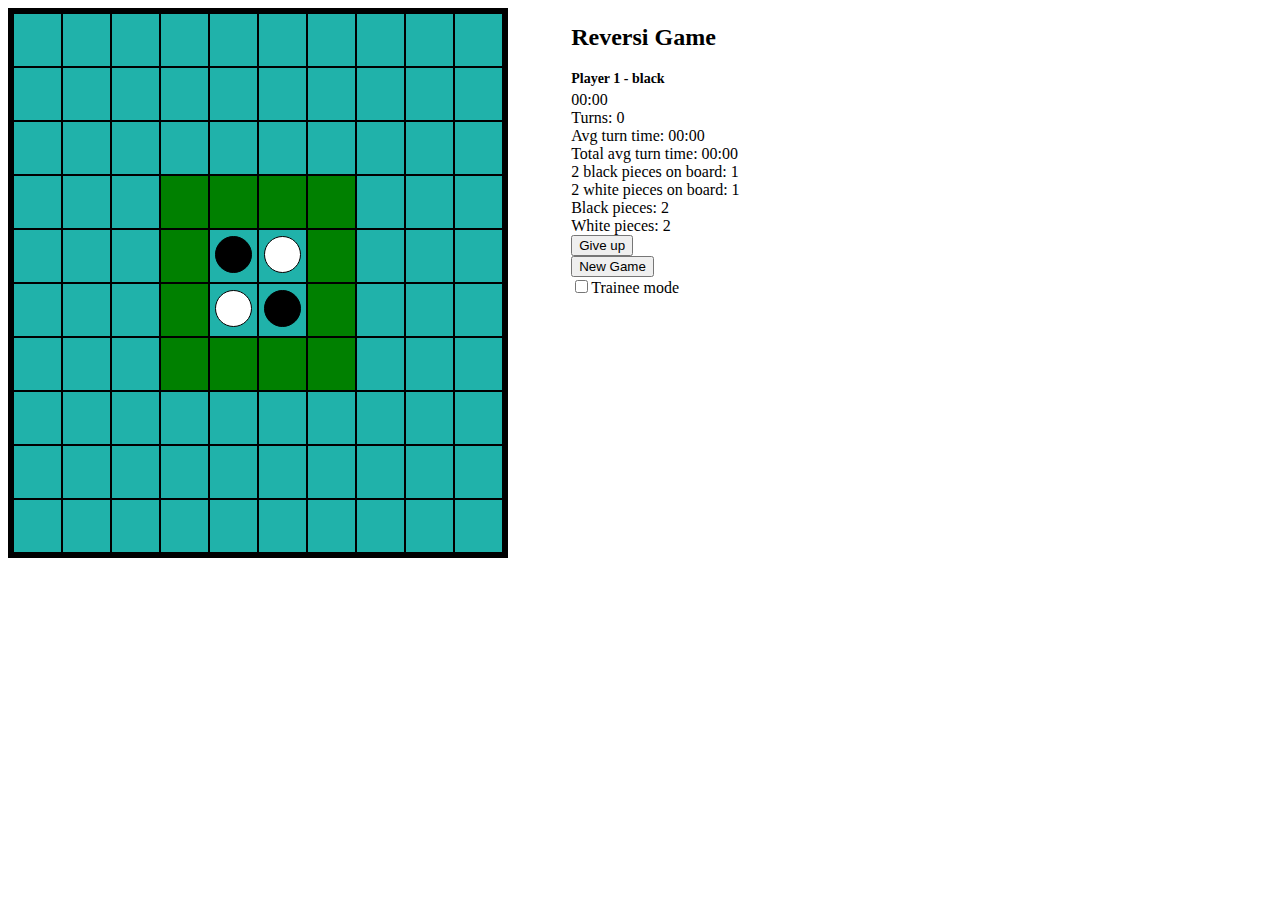
<file: index.html>
<!DOCTYPE html>
<html>
    <head>
        <title>Reversi Game</title>
        <link rel="stylesheet" type="text/css" href="src/BoardStyle.css">
    </head> 
    <body>
        <div class = "endGame">
            <div id = "winnerMessage"><span></span></div>
        </div>
        <div class = "statisticInfo">
            <h1 class = "title">Reversi Game</h1>
            <h2 class = "nowPlayingLabel"></h2>
            <div class = "timer"><label id="minutes">00</label>:<label id="seconds">00</label></div>
            <div id="turnsCounter">Turns: <span></span></div>
            <div id = "averageTurnTime">Avg turn time: <span id="avgMinutes">00</span>:<span id="avgSeconds">00</span></div>
            <div id = "totalAverageTurnTime">Total avg turn time: <span id="totalAvgMinutes">00</span>:<span id="totalAvgSeconds">00</span></div>
            <div id="justTwoBlack">2 black pieces on board: <span></span></div>
            <div id="justTwoWhite">2 white pieces on board: <span></span></div> 
            <div id="BlackPieces">Black pieces: <span></span></div>
            <div id="WhitePieces">White pieces: <span></span></div>

            <button type ="button" id ="endGameButton">Give up</button>  
            <button type = "button" id = "newGameButton">New Game</button>
            <div><input id="traineeRadioCheckBox" type="checkbox" name="traineeModeEnabled">Trainee mode<br></div>
        </div>
       <table class="board">
           <!--1/10-->
           <tr>
            <td class="cell" id="0"><span class = "piece"></span><span class = "AffectedCellsNum"></span></td>
            <td class="cell" id="1"><span class = "piece"></span><span class = "AffectedCellsNum"></span></td>
            <td class="cell" id="2"><span class = "piece"></span><span class = "AffectedCellsNum"></span></td>
            <td class="cell" id="3"><span class = "piece"></span><span class = "AffectedCellsNum"></span></td>
            <td class="cell" id="4"><span class = "piece"></span><span class = "AffectedCellsNum"></span></td>
            <td class="cell" id="5"><span class = "piece"></span><span class = "AffectedCellsNum"></span></td>
            <td class="cell" id="6"><span class = "piece"></span><span class = "AffectedCellsNum"></span></td>
            <td class="cell" id="7"><span class = "piece"></span><span class = "AffectedCellsNum"></span></td>
            <td class="cell" id="8"><span class = "piece"></span><span class = "AffectedCellsNum"></span></td>
            <td class="cell" id="9"><span class = "piece"></span><span class = "AffectedCellsNum"></span></td>
           </tr>
           <!--2/10-->
           <tr>
            <td class="cell" id="10"><span class = "piece"></span><span class = "AffectedCellsNum"></span></td>
            <td class="cell" id="11"><span class = "piece"></span><span class = "AffectedCellsNum"></span></td>
            <td class="cell" id="12"><span class = "piece"></span><span class = "AffectedCellsNum"></span></td>
            <td class="cell" id="13"><span class = "piece"></span><span class = "AffectedCellsNum"></span></td>
            <td class="cell" id="14"><span class = "piece"></span><span class = "AffectedCellsNum"></span></td>
            <td class="cell" id="15"><span class = "piece"></span><span class = "AffectedCellsNum"></span></td>
            <td class="cell" id="16"><span class = "piece"></span><span class = "AffectedCellsNum"></span></td>
            <td class="cell" id="17"><span class = "piece"></span><span class = "AffectedCellsNum"></span></td>
            <td class="cell" id="18"><span class = "piece"></span><span class = "AffectedCellsNum"></span></td>
            <td class="cell" id="19"><span class = "piece"></span><span class = "AffectedCellsNum"></span></td>
            </tr>
            <!--3/10-->
           <tr>
            <td class="cell" id="20"><span class = "piece"></span><span class = "AffectedCellsNum"></span></td>
            <td class="cell" id="21"><span class = "piece"></span><span class = "AffectedCellsNum"></span></td>
            <td class="cell" id="22"><span class = "piece"></span><span class = "AffectedCellsNum"></span></td>
            <td class="cell" id="23"><span class = "piece"></span><span class = "AffectedCellsNum"></span></td>
            <td class="cell" id="24"><span class = "piece"></span><span class = "AffectedCellsNum"></span></td>
            <td class="cell" id="25"><span class = "piece"></span><span class = "AffectedCellsNum"></span></td>
            <td class="cell" id="26"><span class = "piece"></span><span class = "AffectedCellsNum"></span></td>
            <td class="cell" id="27"><span class = "piece"></span><span class = "AffectedCellsNum"></span></td>
            <td class="cell" id="28"><span class = "piece"></span><span class = "AffectedCellsNum"></span></td>
            <td class="cell" id="29"><span class = "piece"></span><span class = "AffectedCellsNum"></span></td>
            </tr>
            <!--4/10-->
           <tr>
            <td class="cell" id="30"><span class = "piece"></span><span class = "AffectedCellsNum"></span></td>
            <td class="cell" id="31"><span class = "piece"></span><span class = "AffectedCellsNum"></span></td>
            <td class="cell" id="32"><span class = "piece"></span><span class = "AffectedCellsNum"></span></td>
            <td class="cell" id="33"><span class = "piece"></span><span class = "AffectedCellsNum"></span></td>
            <td class="cell" id="34"><span class = "piece"></span><span class = "AffectedCellsNum"></span></td>
            <td class="cell" id="35"><span class = "piece"></span><span class = "AffectedCellsNum"></span></td>
            <td class="cell" id="36"><span class = "piece"></span><span class = "AffectedCellsNum"></span></td>
            <td class="cell" id="37"><span class = "piece"></span><span class = "AffectedCellsNum"></span></td>
            <td class="cell" id="38"><span class = "piece"></span><span class = "AffectedCellsNum"></span></td>
            <td class="cell" id="39"><span class = "piece"></span><span class = "AffectedCellsNum"></span></td>
            </tr>
            <!--5/10-->
           <tr>
            <td class="cell" id="40"><span class = "piece"></span><span class = "AffectedCellsNum"></span></td>
            <td class="cell" id="41"><span class = "piece"></span><span class = "AffectedCellsNum"></span></td>
            <td class="cell" id="42"><span class = "piece"></span><span class = "AffectedCellsNum"></span></td>
            <td class="cell" id="43"><span class = "piece"></span><span class = "AffectedCellsNum"></span></td>
            <td class="cell" id="44"><span class = "piece"></span><span class = "AffectedCellsNum"></span></td>
            <td class="cell" id="45"><span class = "piece"></span><span class = "AffectedCellsNum"></span></td>
            <td class="cell" id="46"><span class = "piece"></span><span class = "AffectedCellsNum"></span></td>
            <td class="cell" id="47"><span class = "piece"></span><span class = "AffectedCellsNum"></span></td>
            <td class="cell" id="48"><span class = "piece"></span><span class = "AffectedCellsNum"></span></td>
            <td class="cell" id="49"><span class = "piece"></span><span class = "AffectedCellsNum"></span></td>
            </tr>
            <!--6/10-->
           <tr>
            <td class="cell" id="50"><span class = "piece"></span><span class = "AffectedCellsNum"></span></td>
            <td class="cell" id="51"><span class = "piece"></span><span class = "AffectedCellsNum"></span></td>
            <td class="cell" id="52"><span class = "piece"></span><span class = "AffectedCellsNum"></span></td>
            <td class="cell" id="53"><span class = "piece"></span><span class = "AffectedCellsNum"></span></td>
            <td class="cell" id="54"><span class = "piece"></span><span class = "AffectedCellsNum"></span></td>
            <td class="cell" id="55"><span class = "piece"></span><span class = "AffectedCellsNum"></span></td>
            <td class="cell" id="56"><span class = "piece"></span><span class = "AffectedCellsNum"></span></td>
            <td class="cell" id="57"><span class = "piece"></span><span class = "AffectedCellsNum"></span></td>
            <td class="cell" id="58"><span class = "piece"></span><span class = "AffectedCellsNum"></span></td>
            <td class="cell" id="59"><span class = "piece"></span><span class = "AffectedCellsNum"></span></td>
            </tr>
            <!--7/10-->
           <tr>
            <td class="cell" id="60"><span class = "piece"></span><span class = "AffectedCellsNum"></span></td>
            <td class="cell" id="61"><span class = "piece"></span><span class = "AffectedCellsNum"></span></td>
            <td class="cell" id="62"><span class = "piece"></span><span class = "AffectedCellsNum"></span></td>
            <td class="cell" id="63"><span class = "piece"></span><span class = "AffectedCellsNum"></span></td>
            <td class="cell" id="64"><span class = "piece"></span><span class = "AffectedCellsNum"></span></td>
            <td class="cell" id="65"><span class = "piece"></span><span class = "AffectedCellsNum"></span></td>
            <td class="cell" id="66"><span class = "piece"></span><span class = "AffectedCellsNum"></span></td>
            <td class="cell" id="67"><span class = "piece"></span><span class = "AffectedCellsNum"></span></td>
            <td class="cell" id="68"><span class = "piece"></span><span class = "AffectedCellsNum"></span></td>
            <td class="cell" id="69"><span class = "piece"></span><span class = "AffectedCellsNum"></span></td>
            </tr>
            <!--8/10-->
           <tr>
            <td class="cell" id="70"><span class = "piece"></span><span class = "AffectedCellsNum"></span></td>
            <td class="cell" id="71"><span class = "piece"></span><span class = "AffectedCellsNum"></span></td>
            <td class="cell" id="72"><span class = "piece"></span><span class = "AffectedCellsNum"></span></td>
            <td class="cell" id="73"><span class = "piece"></span><span class = "AffectedCellsNum"></span></td>
            <td class="cell" id="74"><span class = "piece"></span><span class = "AffectedCellsNum"></span></td>
            <td class="cell" id="75"><span class = "piece"></span><span class = "AffectedCellsNum"></span></td>
            <td class="cell" id="76"><span class = "piece"></span><span class = "AffectedCellsNum"></span></td>
            <td class="cell" id="77"><span class = "piece"></span><span class = "AffectedCellsNum"></span></td>
            <td class="cell" id="78"><span class = "piece"></span><span class = "AffectedCellsNum"></span></td>
            <td class="cell" id="79"><span class = "piece"></span><span class = "AffectedCellsNum"></span></td>
            </tr>
            <!--9/10-->
           <tr>
            <td class="cell" id="80"><span class = "piece"></span><span class = "AffectedCellsNum"></span></td>
            <td class="cell" id="81"><span class = "piece"></span><span class = "AffectedCellsNum"></span></td>
            <td class="cell" id="82"><span class = "piece"></span><span class = "AffectedCellsNum"></span></td>
            <td class="cell" id="83"><span class = "piece"></span><span class = "AffectedCellsNum"></span></td>
            <td class="cell" id="84"><span class = "piece"></span><span class = "AffectedCellsNum"></span></td>
            <td class="cell" id="85"><span class = "piece"></span><span class = "AffectedCellsNum"></span></td>
            <td class="cell" id="86"><span class = "piece"></span><span class = "AffectedCellsNum"></span></td>
            <td class="cell" id="87"><span class = "piece"></span><span class = "AffectedCellsNum"></span></td>
            <td class="cell" id="88"><span class = "piece"></span><span class = "AffectedCellsNum"></span></td>
            <td class="cell" id="89"><span class = "piece"></span><span class = "AffectedCellsNum"></span></td>
            </tr>
            <!--10/10-->
           <tr>
            <td class="cell" id="90"><span class = "piece"></span><span class = "AffectedCellsNum"></span></td>
            <td class="cell" id="91"><span class = "piece"></span><span class = "AffectedCellsNum"></span></td>
            <td class="cell" id="92"><span class = "piece"></span><span class = "AffectedCellsNum"></span></td>
            <td class="cell" id="93"><span class = "piece"></span><span class = "AffectedCellsNum"></span></td>
            <td class="cell" id="94"><span class = "piece"></span><span class = "AffectedCellsNum"></span></td>
            <td class="cell" id="95"><span class = "piece"></span><span class = "AffectedCellsNum"></span></td>
            <td class="cell" id="96"><span class = "piece"></span><span class = "AffectedCellsNum"></span></td>
            <td class="cell" id="97"><span class = "piece"></span><span class = "AffectedCellsNum"></span></td>
            <td class="cell" id="98"><span class = "piece"></span><span class = "AffectedCellsNum"></span></td>
            <td class="cell" id="99"><span class = "piece"></span><span class = "AffectedCellsNum"></span></td>
           </tr>       
       </table>
       <script src="src\reverciScript.js"></script>
    </body>
</html>
</file>
<file: src/BoardStyle.css>
h1{
    text-align:center;
    font-size: 24px;
    padding: 0px;

}
h2{
    text-align:center;
    font-size: 14px;
    line-height:0.01;

}
body {
    display: flex;
    flex-direction: row;
    justify-content: flex-start;
    align-content: flex-start;
    min-width: 1024px;
    min-height: 768px; 
    margin-bottom: 0%;
    padding-bottom: 0%;
}

.statisticInfo{
    order: 2;
    width: 300px;
    height:500px;
    display: flex;
    flex-direction: column;
    justify-content: flex-start;
    align-items: flex-start;
    margin-right:auto;  
    align-content: space-between;
    margin: 0%;
    padding: 0%;
}
.board{
    order: 1;
    border:6px solid #000;
    border-collapse:collapse;
    width: 500px;
    height:500px;
    background-color:lightseagreen;
    margin-right:auto;
    pointer-events: auto;
    margin-right: 5%;
}
table.board tr td{
    border:2px solid #000;
    border-collapse:collapse;
    width: 50px;
    height: 50px;
    text-align:center;
}
.piece{  
    border:1px solid #000;    
    border-radius: 50%;
    display:inline-flex;
    height: 35px;
    width: 35px;
    background-color: #FFF;
    visibility:hidden;
}

.pieceCounterTable{
    border-collapse:collapse;
    width: 200px;
    height: 60px;
    border:1px solid #000;  
 
}
.pieceCounterCell{
    border:1px solid #000;  
    height: 50px;
    width: 50px;
    padding: 0%;
}
.timer{
    flex-direction: row;
}
.player1{
    border:1px solid #000;  
    background-color:#000;  
    border-radius: 50%;
    display:inline-flex;
    height: 35px;
    width: 35px;
    visibility:show;
    padding: 0%;
}
.player2{
    border:1px solid #000;  
    background-color:#FFF;  
    border-radius: 50%;
    display:inline-flex;
    height: 35px;
    width: 35px;
    
}
.counter{
    padding: 0%;
}
.endGame{
    visibility: hidden;
    width: 500px;
    height: 500px;
    background-color: aquamarine;
    border-radius: 7px;
    position: absolute;
    opacity: 0.8;
    border: none;
    display: flex;
    align-items: left;
    justify-content: center;
    align-items: center;
}

.winnerMessage {
    background-color: aquamarine;
    width: 300px;
    height: 300px;
    position: absolute;
    text-align: center;
    font-size: 2em;
  
}

.AffectedCellsNum{
    text-align: center;
    pointer-events: none;
}
</file>
